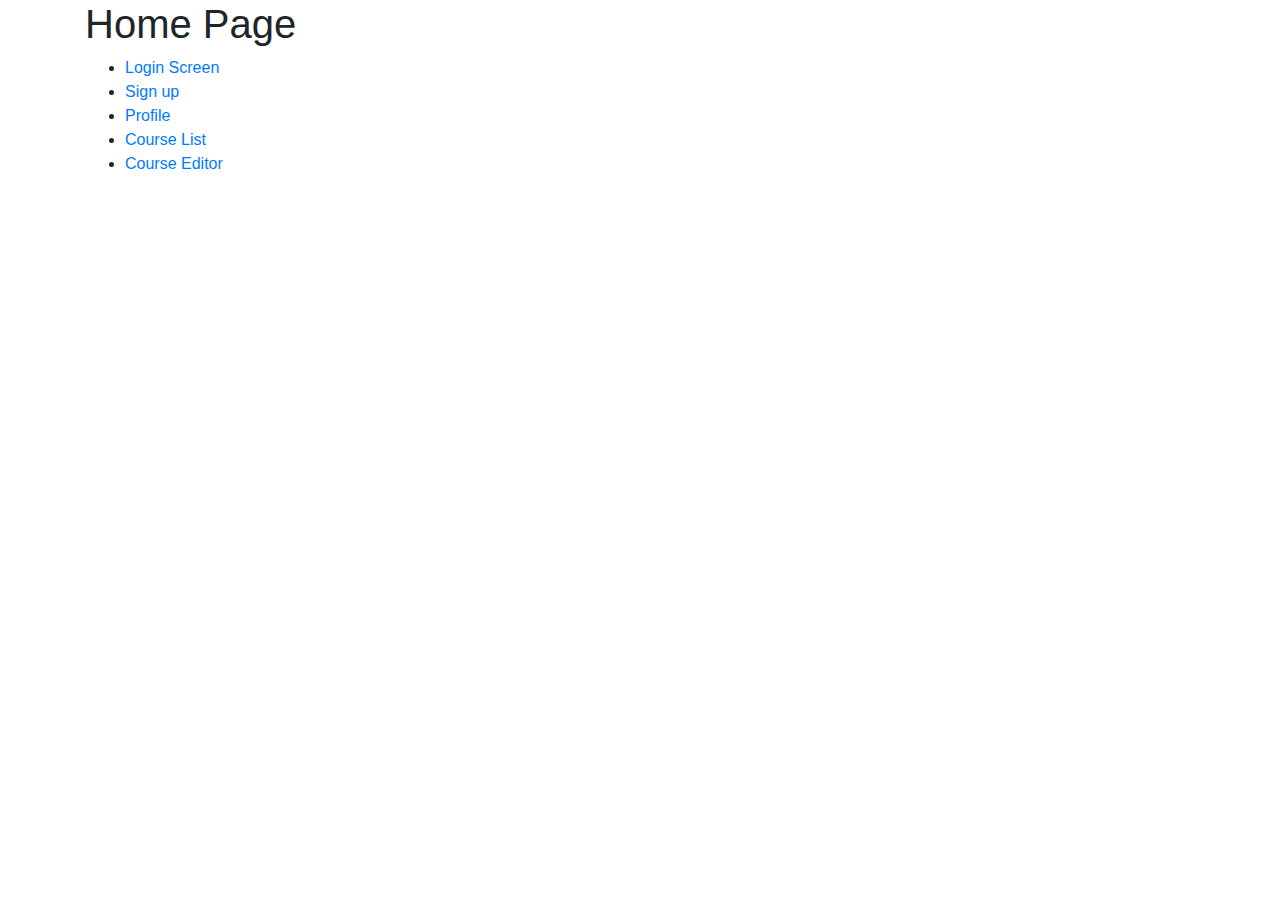
<file: src/main/webapp/index.html>
<!DOCTYPE html>
<html lang="en">
<head>
    <meta charset="UTF-8">
    <title>Homepage</title>
    <link href="https://stackpath.bootstrapcdn.com/bootstrap/4.5.2/css/bootstrap.min.css" rel="stylesheet"/>
    <meta name="viewport" content="width=device-width, initial-scale=1.0">
</head>
<body>
<div class="container">
    <h1>Home Page</h1>

    <ul>

    <li>
        <a href="login/login.template.client.html">
        Login Screen
        </a>
    </li>

    <li>
        <a href="register/register.template.client.html">
            Sign up
        </a>
    </li>

    <li>
        <a href="profile/profile.template.client.html">
        Profile
        </a>
    </li>

    <li>
        <a href="course-list/course-list.template.client.html">
            Course List
        </a>
    </li>

    <li>
        <a href="course-editor/course-editor.template.client.html">
            Course Editor
        </a>
    </li>
    </ul>
</div>
</body>
</html>
</file>
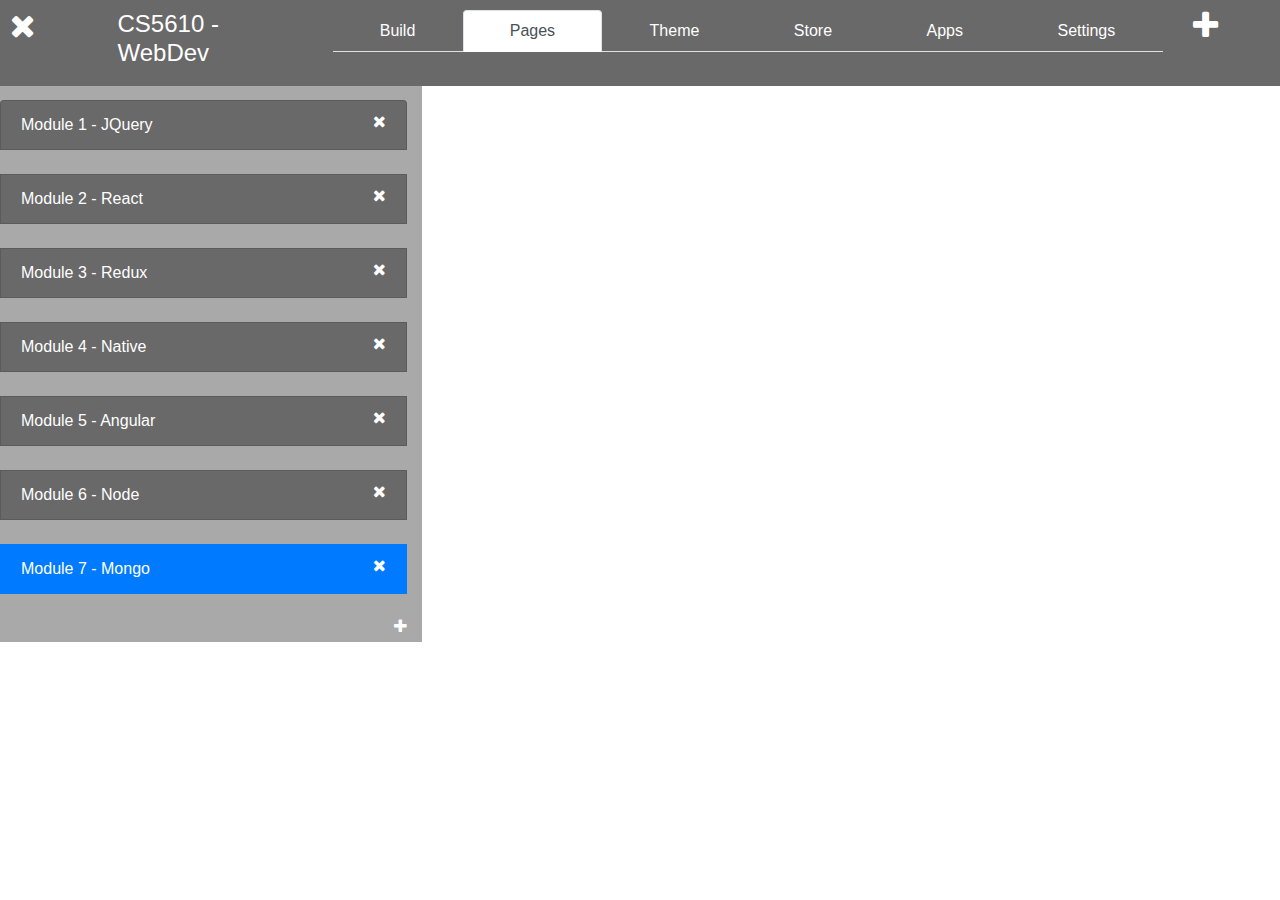
<file: src/main/webapp/course-editor/course-editor.template.client.html>
<!DOCTYPE html>
<html lang="en">
<head>
    <meta charset="UTF-8">
    <title>Course Editor</title>
    <link href="https://stackpath.bootstrapcdn.com/bootstrap/4.5.2/css/bootstrap.min.css" rel="stylesheet"/>
    <link href=" https://stackpath.bootstrapcdn.com/font-awesome/4.7.0/css/font-awesome.min.css" rel="stylesheet"/>
    <link href="../course-editor/course-editor.style.client.css" rel="stylesheet">
    <meta name="viewport" content="width=device-width, initial-scale=1.0">
</head>
<body>


<div class="wbdv-sticky-nav-bar">
    <div class="row">
        <div class="col-1">
            <i class="fa fa-times fa-2x"></i>
        </div>

        <div class="col-2">
            <h4>
                CS5610 - WebDev
            </h4>
        </div>

        <div class="col-8">
            <ul class="nav nav-tabs nav-fill">
                <li class="nav-item">
                    <a class="nav-link  tabfont_color" href="#">
                        Build
                    </a>
                </li>
                <li class="nav-item">
                    <a class="nav-link active" aria-current="page" href="#">
                        Pages
                    </a>
                </li>
                <li class="nav-item">
                    <a class="nav-link  tabfont_color" href="#">
                        Theme
                    </a>
                </li>
                <li class="nav-item">
                    <a class="nav-link  tabfont_color" href="#">
                        Store
                    </a>
                </li>
                <li class="nav-item">
                    <a class="nav-link  tabfont_color" href="#">
                        Apps
                    </a>
                </li>
                <li class="nav-item">
                    <a class="nav-link  tabfont_color" href="#">
                        Settings
                    </a>
                </li>
            </ul>
        </div>

        <div class="col-1">
            <i class="fa fa-plus fa-2x"></i>
        </div>
    </div>
</div>

<!--<div class="container">-->
<div class="row">
    <div class="col-4 lhs_bar">

        <ul class="list-group">
            <li class="list-group-item item">
                Module 1 - JQuery
                <i class="pull-right fa fa-times"></i>
            </li>

            <br>

            <li class="list-group-item item">
                Module 2 - React
                <i class="pull-right fa fa-times"></i>
            </li>

            <br>

            <li class="list-group-item item">
                Module 3 - Redux
                <i class="pull-right fa fa-times"></i>
            </li>

            <br>

            <li class="list-group-item item">
                Module 4 - Native
                <i class="pull-right fa fa-times"></i>
            </li>

            <br>

            <li class="list-group-item item">
                Module 5 - Angular
                <i class="pull-right fa fa-times"></i>
            </li>

            <br>

            <li class="list-group-item item">
                Module 6 - Node
                <i class="pull-right fa fa-times"></i>
            </li>

            <br>

            <li class="list-group-item active">
                Module 7 - Mongo
                <i class="pull-right fa fa-times"></i>
            </li>

            <br>

            <li>
                <i class="fa fa-plus float-right tabfont_color"></i>
            </li>
        </ul>

    </div>

    <div class="col-8 rhs_pills">
        <ul class="nav nav-pills nav-fill">
            <li class="nav-item " >
                <a class="nav-link pills" href="#" >
                    Topic 1
                </a>
            </li>
            <li class="nav-item" >
                <a class="nav-link active" aria-current="page" href="#">
                    Topic 2
                </a>
            </li>
            <li class="nav-item" >
                <a class="nav-link pills" href="#">
                    Topic 3
                </a>
            </li>
            <li class="nav-item">
                <a class="nav-link pills" href="#">
                    Topic 4
                </a>
            </li>
            <li class="nav-item">
                <a class="nav-link disabled" href="#" tabindex="-1" aria-disabled="true">
                    <i class="fa fa-plus"></i>
                </a>
            </li>
        </ul>
    </div>
</div>
<!--</div>-->
</body>
</html>
</file>
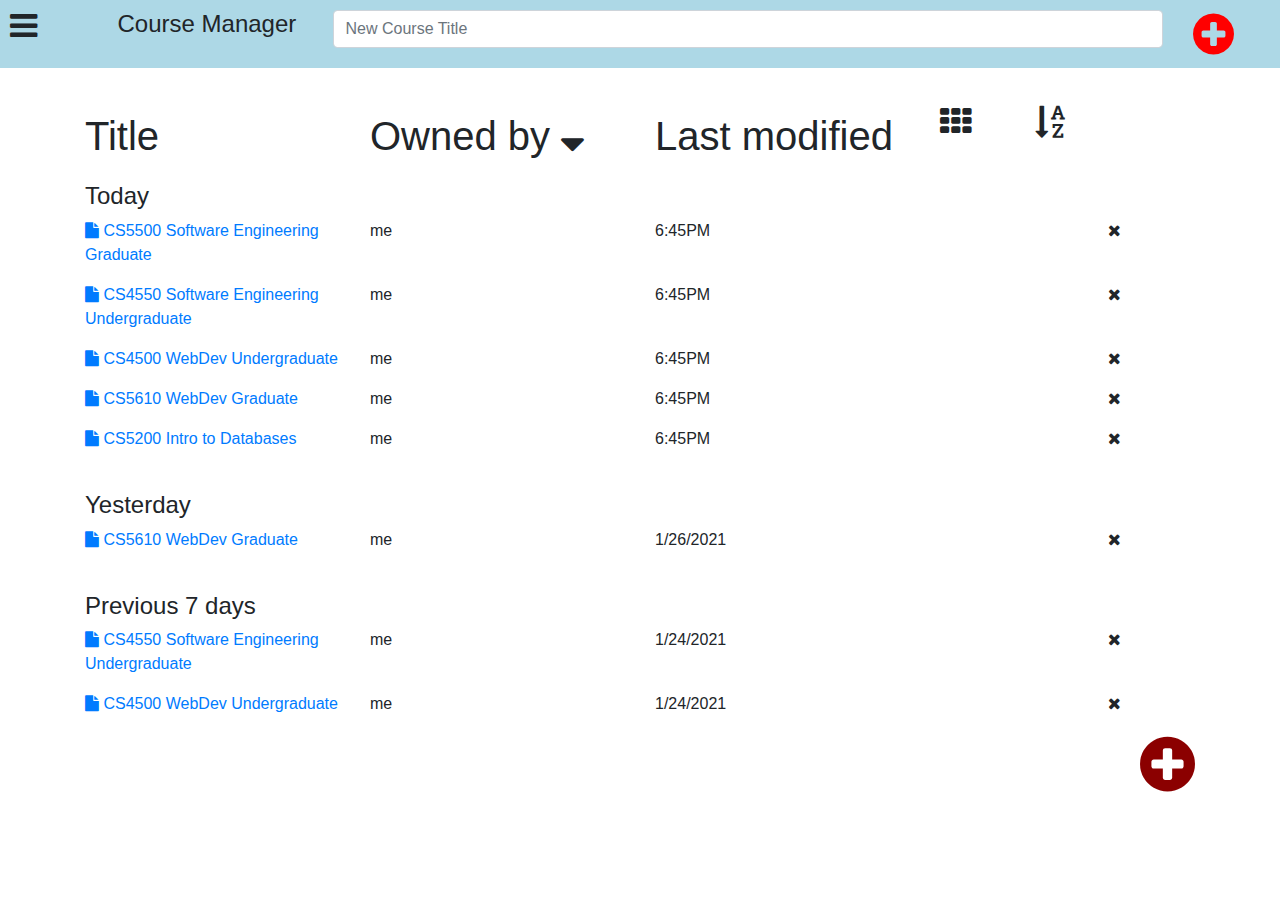
<file: src/main/webapp/course-list/course-list.template.client.html>
<!DOCTYPE html>
<html lang="en">
<head>
    <link href="https://stackpath.bootstrapcdn.com/bootstrap/4.5.2/css/bootstrap.min.css" rel="stylesheet"/>
    <link href="https://stackpath.bootstrapcdn.com/font-awesome/4.7.0/css/font-awesome.min.css" rel="stylesheet"/>
    <link href="../course-list/course-list.style.client.css" rel="stylesheet"/>
    <meta charset="UTF-8">
    <meta name="viewport" content="width=device-width, initial-scale=1.0">
    <title>Course Manager</title>
</head>
<body>
<div class="wbdv-sticky-nav-bar">
    <div class="row">
        <div class="col-1">
            <i class="fa fa-bars fa-2x"></i>
        </div>
        <div class="col-2 d-none d-sm-block">
            <h4>
                Course Manager
            </h4>
        </div>
        <div class="col-8">
            <input class="form-control"
                   placeholder="New Course Title" />
        </div>
        <div class="col-1">
            <i class="fa fa-plus-circle fa-3x button1_color"></i>
        </div>
    </div>
</div>

<br/>
<br/>

<div class="container">
    <div class="mb-3 row">
        <div class="col-sm-3 d-none d-sm-block font">
                Title
        </div>

        <div class="col-sm-3 d-none d-sm-block font">
                Owned by
            <i class="fa fa-sort-down"></i>
        </div>

        <div class="col-sm-3 d-none d-sm-block font">
                Last modified
        </div>

        <div class="col-sm-1 d-none d-sm-block">
            <i class="fa fa-th fa-2x"></i>
        </div>

        <div class="col-sm-1 d-none d-sm-block">
            <i class="fa fa-sort-alpha-asc fa-2x"></i>
        </div>

        <div class="col-1">

        </div>
    </div>



    <h4>
        Today
    </h4>
    <div class="mb-3 row">
        <div class="col-sm-3">
            <a href="../course-editor/course-editor.template.client.html">
                <i class="fa fa-file"></i>
                CS5500 Software Engineering Graduate
            </a>
        </div>
        <div class="col-sm-3 d-none d-sm-block">
            me
        </div>
        <div class="col-sm-3 d-none d-sm-block">
            6:45PM
        </div>
        <div class="col-sm-1 d-none d-sm-block">
        </div>
        <div class="col-sm-1 d-none d-sm-block">
        </div>
        <div class="col-1">
            <i class="fa fa-times"></i>
        </div>
    </div>
    <div class="mb-3 row">
        <div class="col-sm-3">
            <a href="../course-editor/course-editor.template.client.html">
                <i class="fa fa-file"></i>
                CS4550 Software Engineering Undergraduate
            </a>
        </div>
        <div class="col-sm-3 d-none d-sm-block">
            me
        </div>
        <div class="col-sm-3 d-none d-sm-block">
            6:45PM
        </div>
        <div class="col-sm-1 d-none d-sm-block">
        </div>
        <div class="col-sm-1 d-none d-sm-block">
        </div>
        <div class="col-1">
            <i class="fa fa-times"></i>
        </div>
    </div>
    <div class="mb-3 row">
        <div class="col-sm-3">
            <a href="../course-editor/course-editor.template.client.html">
                <i class="fa fa-file"></i>
                CS4500 WebDev Undergraduate
            </a>
        </div>
        <div class="col-sm-3 d-none d-sm-block">
            me
        </div>
        <div class="col-sm-3 d-none d-sm-block">
            6:45PM
        </div>
        <div class="col-sm-1 d-none d-sm-block">
        </div>
        <div class="col-sm-1 d-none d-sm-block">
        </div>
        <div class="col-1">
            <i class="fa fa-times"></i>
        </div>
    </div>
    <div class="mb-3 row">
        <div class="col-sm-3">
            <a href="../course-editor/course-editor.template.client.html">
                <i class="fa fa-file"></i>
                CS5610 WebDev Graduate
            </a>
        </div>
        <div class="col-sm-3 d-none d-sm-block">
            me
        </div>
        <div class="col-sm-3 d-none d-sm-block">
            6:45PM
        </div>
        <div class="col-sm-1 d-none d-sm-block">
        </div>
        <div class="col-sm-1 d-none d-sm-block">
        </div>
        <div class="col-1">
            <i class="fa fa-times"></i>
        </div>
    </div>
    <div class="mb-3 row">
        <div class="col-sm-3">
            <a href="../course-editor/course-editor.template.client.html">
                <i class="fa fa-file"></i>
                CS5200 Intro to Databases
            </a>
        </div>
        <div class="col-sm-3 d-none d-sm-block">
            me
        </div>
        <div class="col-sm-3 d-none d-sm-block">
            6:45PM
        </div>
        <div class="col-sm-1 d-none d-sm-block">
        </div>
        <div class="col-sm-1 d-none d-sm-block">
        </div>
        <div class="col-1">
            <i class="fa fa-times"></i>
        </div>
    </div>

    <br/>

    <h4>Yesterday</h4>
    <div class="mb-3 row">
        <div class="col-sm-3">
            <a href="../course-editor/course-editor.template.client.html">
                <i class="fa fa-file"></i>
                CS5610 WebDev Graduate
            </a>
        </div>
        <div class="col-sm-3 d-none d-sm-block">
            me
        </div>
        <div class="col-sm-3 d-none d-sm-block">
            1/26/2021
        </div>
        <div class="col-sm-1 d-none d-sm-block">
        </div>
        <div class="col-sm-1 d-none d-sm-block">
        </div>
        <div class="col-1">
            <i class="fa fa-times"></i>
        </div>
    </div>


    <br/>

    <h4>
        Previous 7 days
    </h4>
    <div class="mb-3 row">
        <div class="col-sm-3">
            <a href="../course-editor/course-editor.template.client.html">
                <i class="fa fa-file"></i>
                CS4550 Software Engineering Undergraduate
            </a>
        </div>
        <div class="col-sm-3 d-none d-sm-block">
            me
        </div>
        <div class="col-sm-3 d-none d-sm-block">
            1/24/2021
        </div>
        <div class="col-sm-1 d-none d-sm-block">
        </div>
        <div class="col-sm-1 d-none d-sm-block">
        </div>
        <div class="col-1">
            <i class="fa fa-times"></i>
        </div>
    </div>

    <div class="mb-3 row">
        <div class="col-sm-3">
            <a href="../course-editor/course-editor.template.client.html">
                <i class="fa fa-file"></i>
                CS4500 WebDev Undergraduate
            </a>
        </div>
        <div class="col-sm-3 d-none d-sm-block">
            me
        </div>
        <div class="col-sm-3 d-none d-sm-block">
            1/24/2021
        </div>
        <div class="col-sm-1 d-none d-sm-block">
        </div>
        <div class="col-sm-1 d-none d-sm-block">
        </div>
        <div class="col-1">
            <i class="fa fa-times"></i>
        </div>
    </div>

    <div>
        <i class="fa fa-plus-circle fa-4x button2_color float-right"></i>
    </div>
</div>

</body>
</html>
</file>
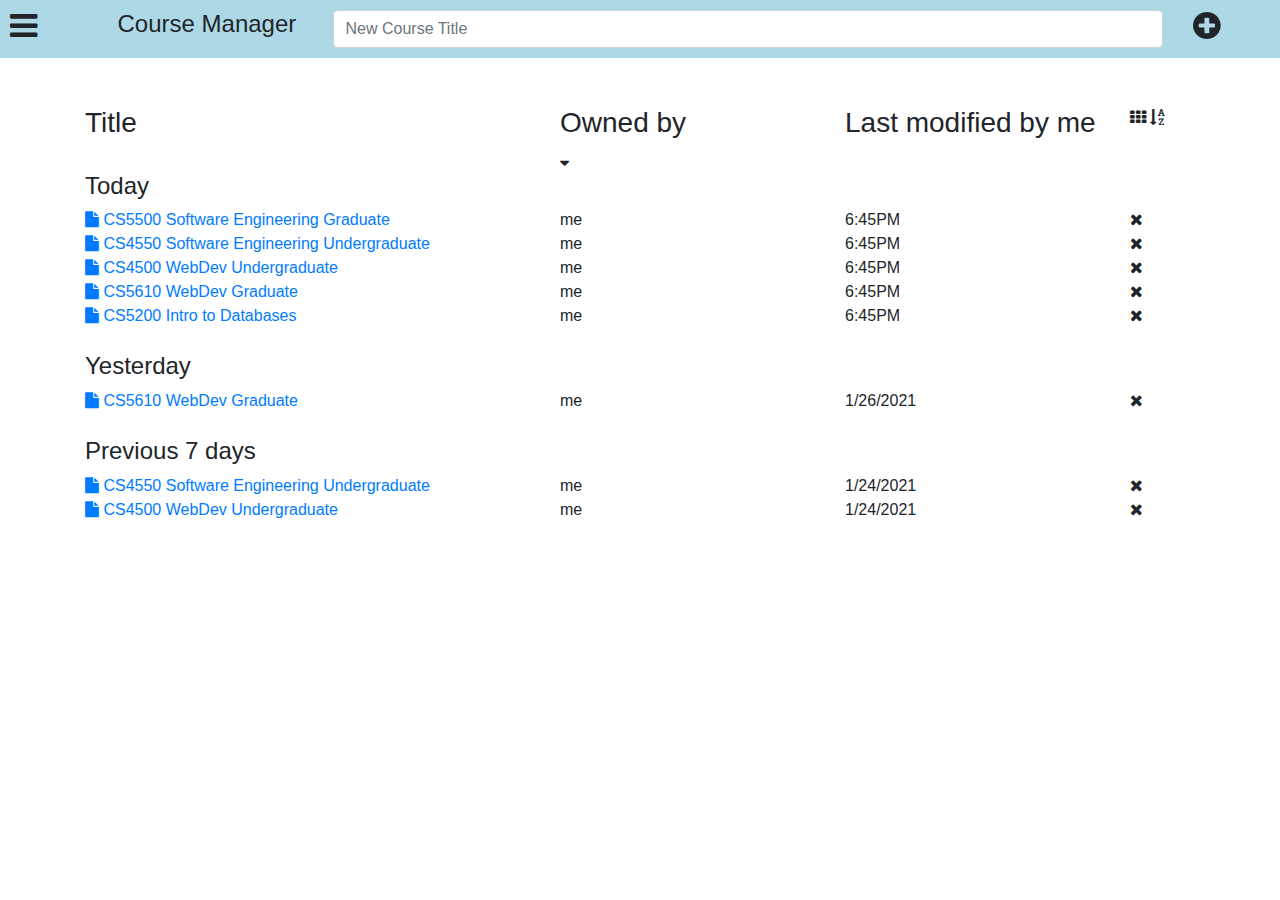
<file: src/main/webapp/dashboard/dashboard-grid.template.client.html>
<!DOCTYPE html>
<html lang="en">
<head>
    <link href="https://stackpath.bootstrapcdn.com/bootstrap/4.5.2/css/bootstrap.min.css" rel="stylesheet"/>
    <link href="https://stackpath.bootstrapcdn.com/font-awesome/4.7.0/css/font-awesome.min.css" rel="stylesheet"/>
<!--    <link href="../dashboard/dashboard-grid.style.client.css" rel="stylesheet"/>-->
    <link href="../styles.css" rel="stylesheet"/>
    <meta charset="UTF-8">
    <title>Title</title>
</head>
<body>
<div class="wbdv-sticky-nav-bar">
    <div class="row">
        <div class="col-1">
            <i class="fa fa-bars fa-2x"></i>
        </div>
        <div class="col-2">
            <h4>
                Course Manager
            </h4>
        </div>
        <div class="col-8">
            <input class="form-control"
                   placeholder="New Course Title" />
        </div>
        <div class="col-1">
            <i class="fa fa-plus-circle fa-2x"></i>
        </div>
    </div>
</div>

<br/>
<br/>

<div class="container">
    <div class="row">
        <div class="col-5">
            <h3>
                Title
            </h3>
        </div>
        <div class="col-3">
            <h3>
                Owned by
            </h3>
            <i class="fa fa-sort-down"></i>
        </div>
        <div class="col-3">
            <h3>
                Last modified by me
            </h3>
        </div>
        <div class="col-1">
            <i class="fa fa-th"></i>
            <i class="fa fa-sort-alpha-asc"></i>
        </div>
    </div>

    <h4>
        Today
    </h4>
    <div class="row">
        <div class="col-5">
            <a href="../editor/editor.template.client.html">
                <i class="fa fa-file"></i>
                CS5500 Software Engineering Graduate
            </a>
        </div>
        <div class="col-3">
            me
        </div>
        <div class="col-3">
            6:45PM
        </div>
        <div class="col-1">
            <i class="fa fa-times"></i>
        </div>
    </div>
    <div class="row">
        <div class="col-5">
            <a href="../editor/editor.template.client.html">
                <i class="fa fa-file"></i>
                CS4550 Software Engineering Undergraduate
            </a>
        </div>
        <div class="col-3">
            me
        </div>
        <div class="col-3">
            6:45PM
        </div>
        <div class="col-1">
            <i class="fa fa-times"></i>
        </div>
    </div>
    <div class="row">
        <div class="col-5">
            <a href="../editor/editor.template.client.html">
                <i class="fa fa-file"></i>
                CS4500 WebDev Undergraduate
            </a>
        </div>
        <div class="col-3">
            me
        </div>
        <div class="col-3">
            6:45PM
        </div>
        <div class="col-1">
            <i class="fa fa-times"></i>
        </div>
    </div>
    <div class="row">
        <div class="col-5">
            <a href="../editor/editor.template.client.html">
                <i class="fa fa-file"></i>
                CS5610 WebDev Graduate
            </a>
        </div>
        <div class="col-3">
            me
        </div>
        <div class="col-3">
            6:45PM
        </div>
        <div class="col-1">
            <i class="fa fa-times"></i>
        </div>
    </div>
    <div class="row">
        <div class="col-5">
            <a href="../editor/editor.template.client.html">
                <i class="fa fa-file"></i>
                CS5200 Intro to Databases
            </a>
        </div>
        <div class="col-3">
            me
        </div>
        <div class="col-3">
            6:45PM
        </div>
        <div class="col-1">
            <i class="fa fa-times"></i>
        </div>
    </div>

    <br/>

    <h4>Yesterday</h4>
    <div class="row">
        <div class="col-5">
            <a href="../editor/editor.template.client.html">
                <i class="fa fa-file"></i>
                CS5610 WebDev Graduate
            </a>
        </div>
        <div class="col-3">
            me
        </div>
        <div class="col-3">
            1/26/2021
        </div>
        <div class="col-1">
            <i class="fa fa-times"></i>
        </div>
    </div>


    <br/>

    <h4>
        Previous 7 days
    </h4>
    <div class="row">
        <div class="col-5">
            <a href="../editor/editor.template.client.html">
                <i class="fa fa-file"></i>
                CS4550 Software Engineering Undergraduate
            </a>
        </div>
        <div class="col-3">
            me
        </div>
        <div class="col-3">
            1/24/2021
        </div>
        <div class="col-1">
            <i class="fa fa-times"></i>
        </div>
    </div>

    <div class="row">
        <div class="col-5">
            <a href="../editor/editor.template.client.html">
                <i class="fa fa-file"></i>
                CS4500 WebDev Undergraduate
            </a>
        </div>
        <div class="col-3">
            me
        </div>
        <div class="col-3">
            1/24/2021
        </div>
        <div class="col-1">
            <i class="fa fa-times"></i>
        </div>
    </div>

</div>
</body>
</html>
</file>
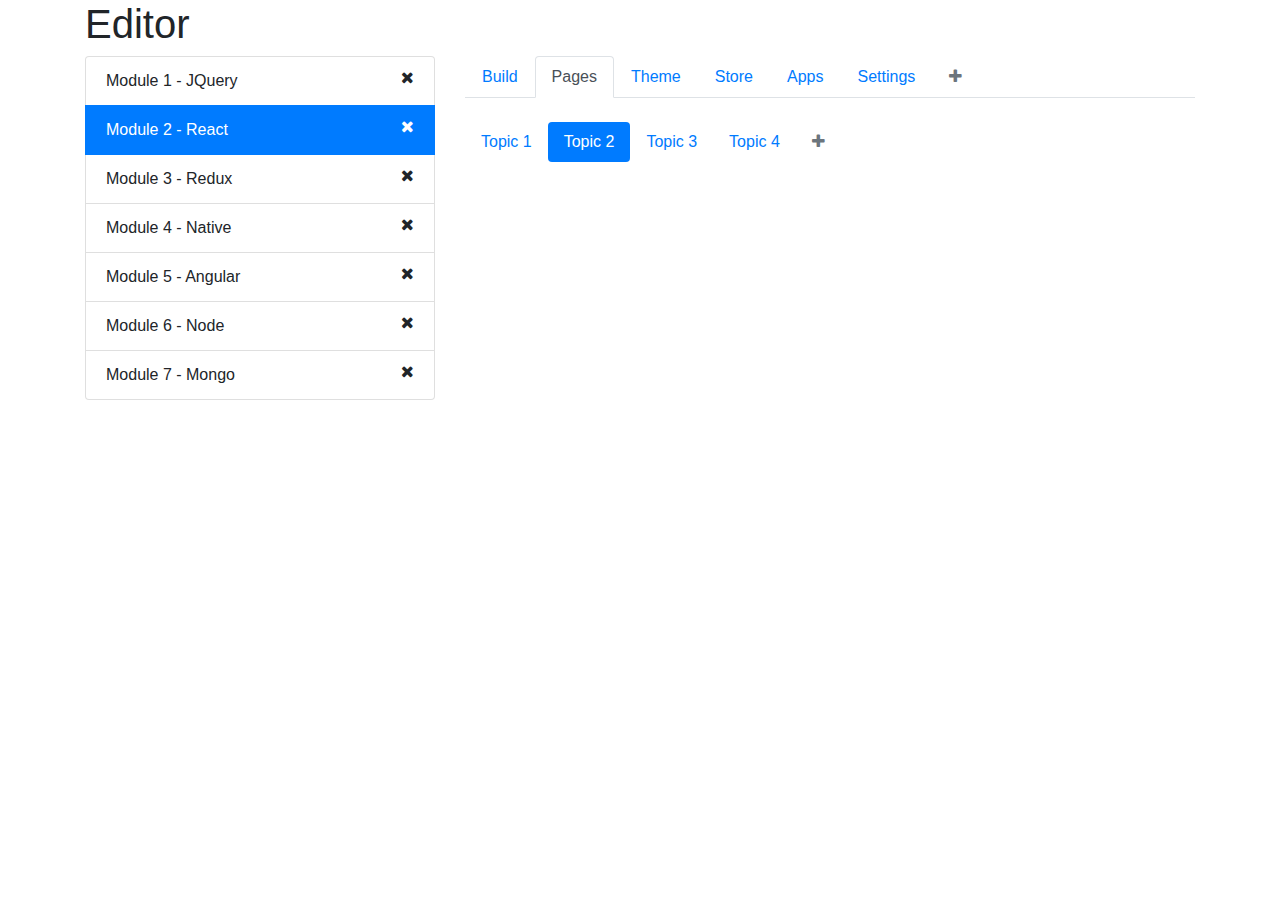
<file: src/main/webapp/editor/editor.template.client.html>
<!DOCTYPE html>
<html lang="en">
<head>
    <meta charset="UTF-8">
    <title>Editor</title>
    <link href="https://stackpath.bootstrapcdn.com/bootstrap/4.5.2/css/bootstrap.min.css" rel="stylesheet"/>
    <link href=" https://stackpath.bootstrapcdn.com/font-awesome/4.7.0/css/font-awesome.min.css" rel="stylesheet"/>
</head>
<body>
<div class="container">

    <h1>Editor</h1>

    <div class="row">
        <div class="col-4">

            <ul class="list-group">
                <li class="list-group-item">
                    Module 1 - JQuery
                    <i class="pull-right fa fa-times"></i>
                </li>
                <li class="list-group-item active">
                    Module 2 - React
                    <i class="pull-right fa fa-times"></i>
                </li>
                <li class="list-group-item">
                    Module 3 - Redux
                    <i class="pull-right fa fa-times"></i>
                </li>
                <li class="list-group-item">
                    Module 4 - Native
                    <i class="pull-right fa fa-times"></i>
                </li>
                <li class="list-group-item">
                    Module 5 - Angular
                    <i class="pull-right fa fa-times"></i>
                </li>
                <li class="list-group-item">
                    Module 6 - Node
                    <i class="pull-right fa fa-times"></i>
                </li>
                <li class="list-group-item">
                    Module 7 - Mongo
                    <i class="pull-right fa fa-times"></i>
                </li>
            </ul>

        </div>



        <div class="col-8">
            <ul class="nav nav-tabs">
                <li class="nav-item">
                    <a class="nav-link" href="#">
                        Build
                    </a>
                </li>
                <li class="nav-item">
                    <a class="nav-link active" aria-current="page" href="#">
                        Pages
                    </a>
                </li>
                <li class="nav-item">
                    <a class="nav-link" href="#">
                        Theme
                    </a>
                </li>
                <li class="nav-item">
                    <a class="nav-link" href="#">
                        Store
                    </a>
                </li>
                <li class="nav-item">
                    <a class="nav-link" href="#">
                        Apps
                    </a>
                </li>
                <li class="nav-item">
                    <a class="nav-link" href="#">
                        Settings
                    </a>
                </li>
                <li class="nav-item">
                    <a class="nav-link disabled" href="#" tabindex="-1" aria-disabled="true">
                        <i class="fa fa-plus"></i>
                    </a>
                </li>
            </ul>

            <br/>

            <ul class="nav nav-pills">
                <li class="nav-item">
                    <a class="nav-link" href="#">
                        Topic 1
                    </a>
                </li>
                <li class="nav-item">
                    <a class="nav-link active" aria-current="page" href="#">
                        Topic 2
                    </a>
                </li>
                <li class="nav-item">
                    <a class="nav-link" href="#">
                        Topic 3
                    </a>
                </li>
                <li class="nav-item">
                    <a class="nav-link" href="#">
                        Topic 4
                    </a>
                </li>
                <li class="nav-item">
                    <a class="nav-link disabled" href="#" tabindex="-1" aria-disabled="true">
                        <i class="fa fa-plus"></i>
                    </a>
                </li>
            </ul>
        </div>
    </div>








</div>
</body>
</html>
</file>
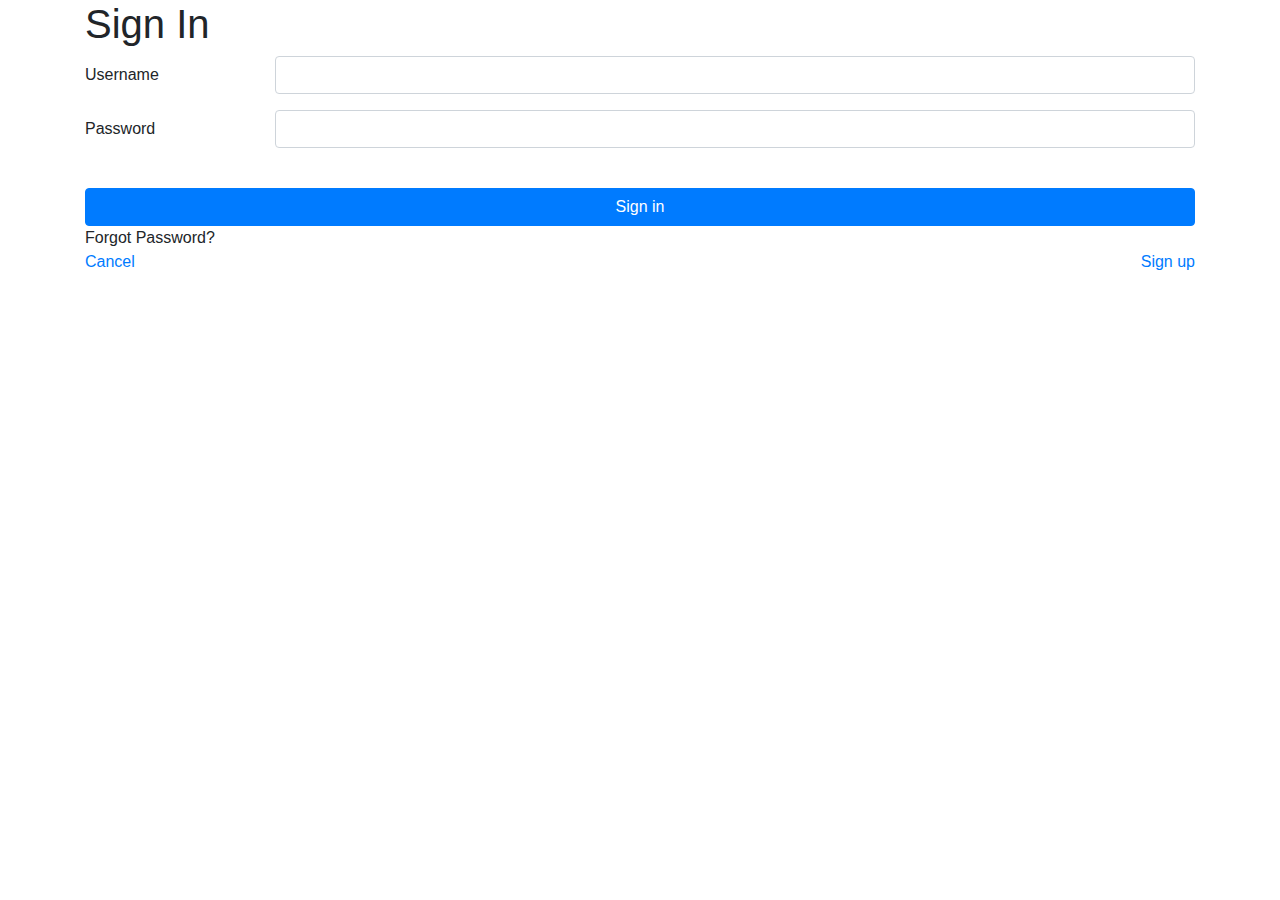
<file: src/main/webapp/login/login.template.client.html>
<!DOCTYPE html>
<html lang="en">
<head>
    <meta charset="UTF-8">
    <title>Login</title>
    <link href="https://stackpath.bootstrapcdn.com/bootstrap/4.5.2/css/bootstrap.min.css" rel="stylesheet"/>
<!--    <link rel=""> -->
</head>
<body>
<div class="container">
    <h1>
        Sign In
    </h1>

    <div class="mb-3 row">
        <label class="col-sm-2 col-form-label">
            Username
        </label>
        <div class="col-sm-10">
            <input class="form-control"/>
        </div>
    </div>

    <div class="mb-3 row">
        <label class="col-sm-2 col-form-label">
            Password
        </label>
        <div class="col-sm-10">
            <input class="form-control"/>
        </div>
    </div>

    <br/>

    <div>
        <a href="../profile/profile.template.client.html">
            <button class="btn btn-primary btn-block">Sign in</button>
        </a>
    </div>

    <div>
        <a>Forgot Password?

        </a>
    </div>

    <div>
        <a href="../register/register.template.client.html" class="float-right">
            Sign up
        </a>
    </div>

    <div>
        <a href="../index.html">
            Cancel
        </a>
    </div>

</div>
</body>
</html>
</file>
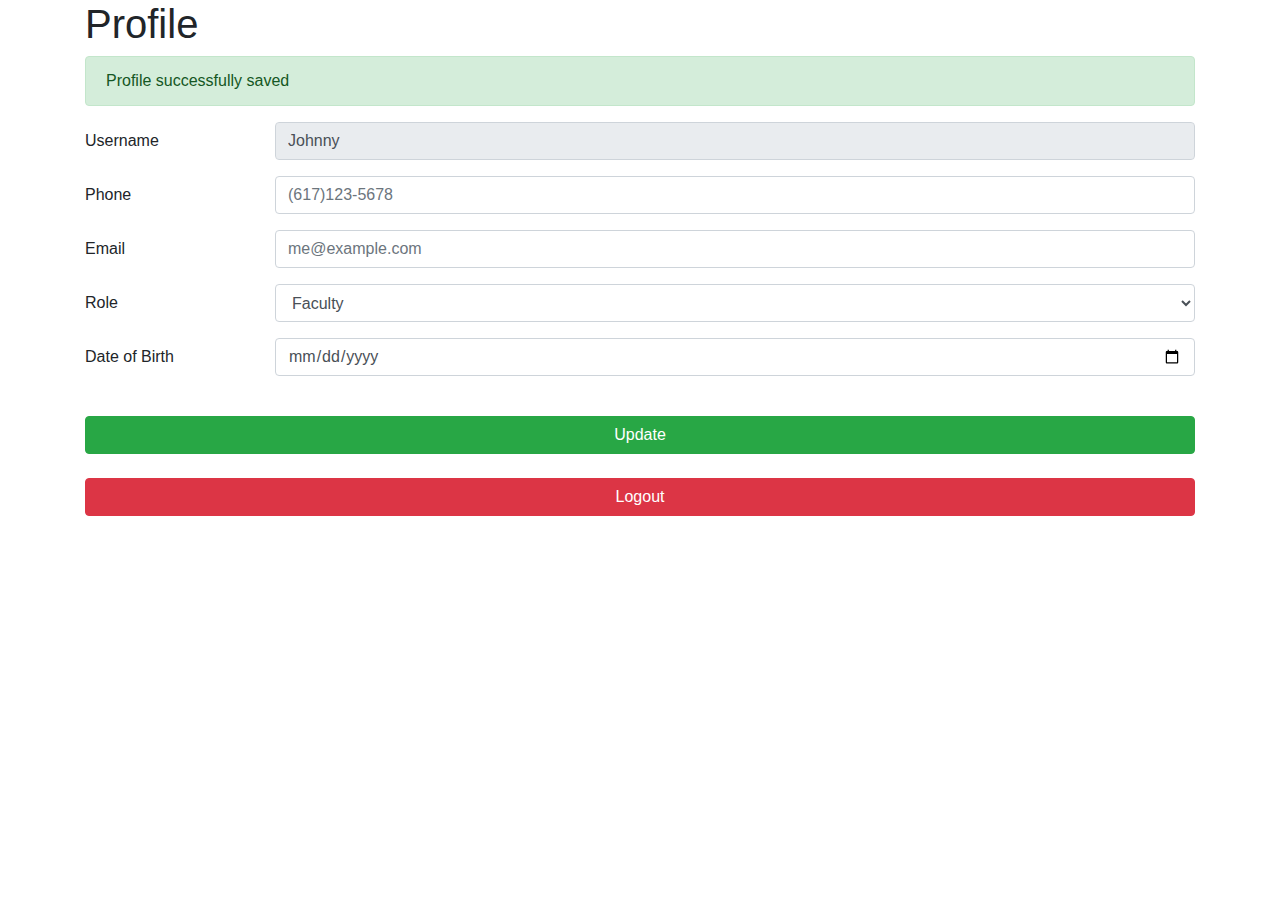
<file: src/main/webapp/profile/profile.template.client.html>
<!DOCTYPE html>
<html lang="en">
<head>
    <meta charset="UTF-8">
    <title>Profile</title>
    <link href="https://stackpath.bootstrapcdn.com/bootstrap/4.5.2/css/bootstrap.min.css" rel="stylesheet"/>
</head>
<body>
<div class="container">
    <h1>
        Profile
    </h1>

    <div class="alert alert-success" role="alert">
        Profile successfully saved
    </div>

    <div class="mb-3 row">
        <label for="username"
               class="col-sm-2 col-form-label">
            Username
        </label>
        <div class="col-sm-10">
            <input type="text"
                   readonly
                   class="form-control"
                   id="username"
                   title="Please enter a valid username"
                   value="Johnny"/>
        </div>
    </div>



    <div class="mb-3 row">
        <label
                for="phone"
                class="col-sm-2 col-form-label">
            Phone
        </label>
        <div class="col-sm-10">
            <input type="tel"
                   class="form-control"
                   placeholder="(617)123-5678"
                   title="Please enter a valid phone number"
                   id="phone"/>
        </div>
    </div>



    <div class="mb-3 row">
        <label
                for="email"
                class="col-sm-2 col-form-label">
            Email
        </label>
        <div class="col-sm-10">
            <input type="email"
                   class="form-control"
                   placeholder="me@example.com"
                   title="Please enter a valid email"
                   id="email"/>
        </div>
    </div>



    <div class="mb-3 row">
        <label
                for="role"
                class="col-sm-2 col-form-label">
            Role
        </label>
        <div class="col-sm-10">
            <select type="email"
                    class="form-control"
                    placeholder="me@example.com"
                    title="Please select a role"
                    id="role">
                <option>Faculty</option>
                <option>Student</option>
                <option>Admin</option>
            </select>
        </div>
    </div>



    <div class="mb-3 row">
        <label
                for="DOB"
                class="col-sm-2 col-form-label">
            Date of Birth
        </label>
        <div class="col-sm-10">
            <input type="date"
                   class="form-control"
                   placeholder="2021/1/24"
                   title="Please select a date"
                   id="DOB"/>
        </div>
    </div>

    <br/>

    <div class="d-grid gap-2">
        <button class="btn btn-success btn-block"
                type="button">
            Update
        </button>
    </div>

    <br>

    <div class="d-grid gap-2">
        <a href="../index.html">
            <button class="btn btn-danger btn-block"
                    type="button">
                Logout
            </button>
        </a>
    </div>
</div>

</body>
</html>
</file>
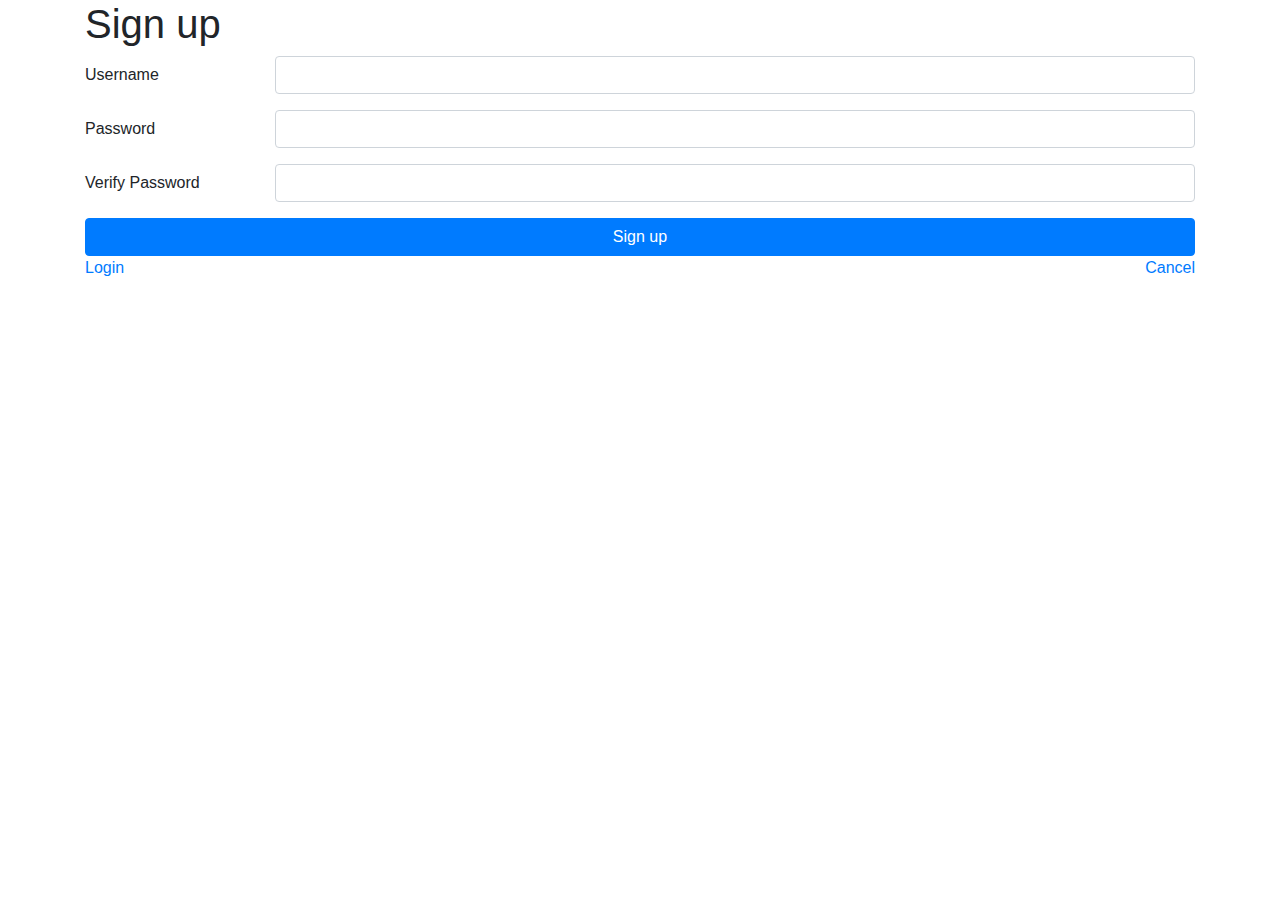
<file: src/main/webapp/register/register.template.client.html>
<!DOCTYPE html>
<html lang="en">
<head>
    <meta charset="UTF-8">
    <title>Sign up</title>
    <link href="https://stackpath.bootstrapcdn.com/bootstrap/4.5.2/css/bootstrap.min.css" rel="stylesheet"/>
    <meta name="viewport" content="width=device-width, initial-scale=1.0">
</head>
<body>
<div class="container">
    <h1>
        Sign up
    </h1>



    <div class="mb-3 row">
        <label class="col-sm-2 col-form-label">
            Username
        </label>
        <div class="col-sm-10">
            <input class="form-control"/>
        </div>
    </div>

    <div class="mb-3 row">
        <label class="col-sm-2 col-form-label">
            Password
        </label>
        <div class="col-sm-10">
            <input class="form-control"/>
        </div>
    </div>

    <div class="mb-3 row">
        <label class="col-sm-2 col-form-label">
            Verify Password
        </label>
        <div class="col-sm-10">
            <input class="form-control"/>
        </div>
    </div>



    <div>
        <a href="../profile/profile.template.client.html">
            <button class="btn btn-primary btn-block">Sign up</button>
        </a>
    </div>

    <div>
        <a href="../login/login.template.client.html" class="float-left">
            Login
        </a>
    </div>

    <div>
        <a href="../index.html" class="float-right">
            Cancel
        </a>
    </div>

</div>
</body>
</html>
</file>
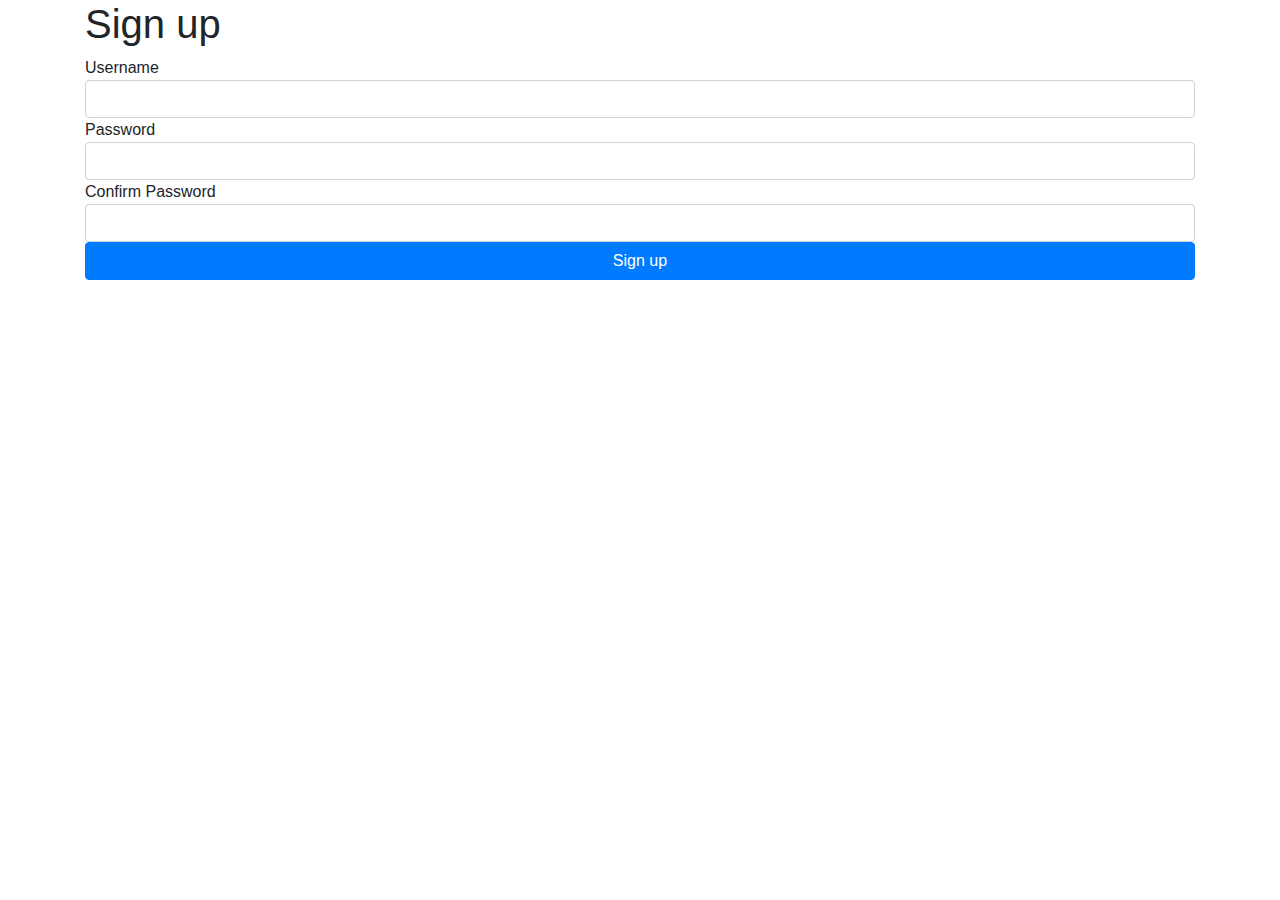
<file: src/main/webapp/SignUp/SignUp.template.client.html>
<!DOCTYPE html>
<html lang="en">
<head>
    <meta charset="UTF-8">
    <title>Sign up</title>
    <link href="https://stackpath.bootstrapcdn.com/bootstrap/4.5.2/css/bootstrap.min.css" rel="stylesheet"/>

</head>
<body>
<div class="container">
    <h1>
        Sign up
    </h1>

    <div>
        Username <input class="form-control"/>
    </div>

    <div>
        Password    <input class="form-control"/>
    </div>

    <div>
        Confirm Password    <input class="form-control"/>
    </div>

    <div>
        <a href="../index.html">
            <button class="btn btn-primary btn-block">Sign up</button>
        </a>
    </div>
</div>
</body>
</html>
</file>
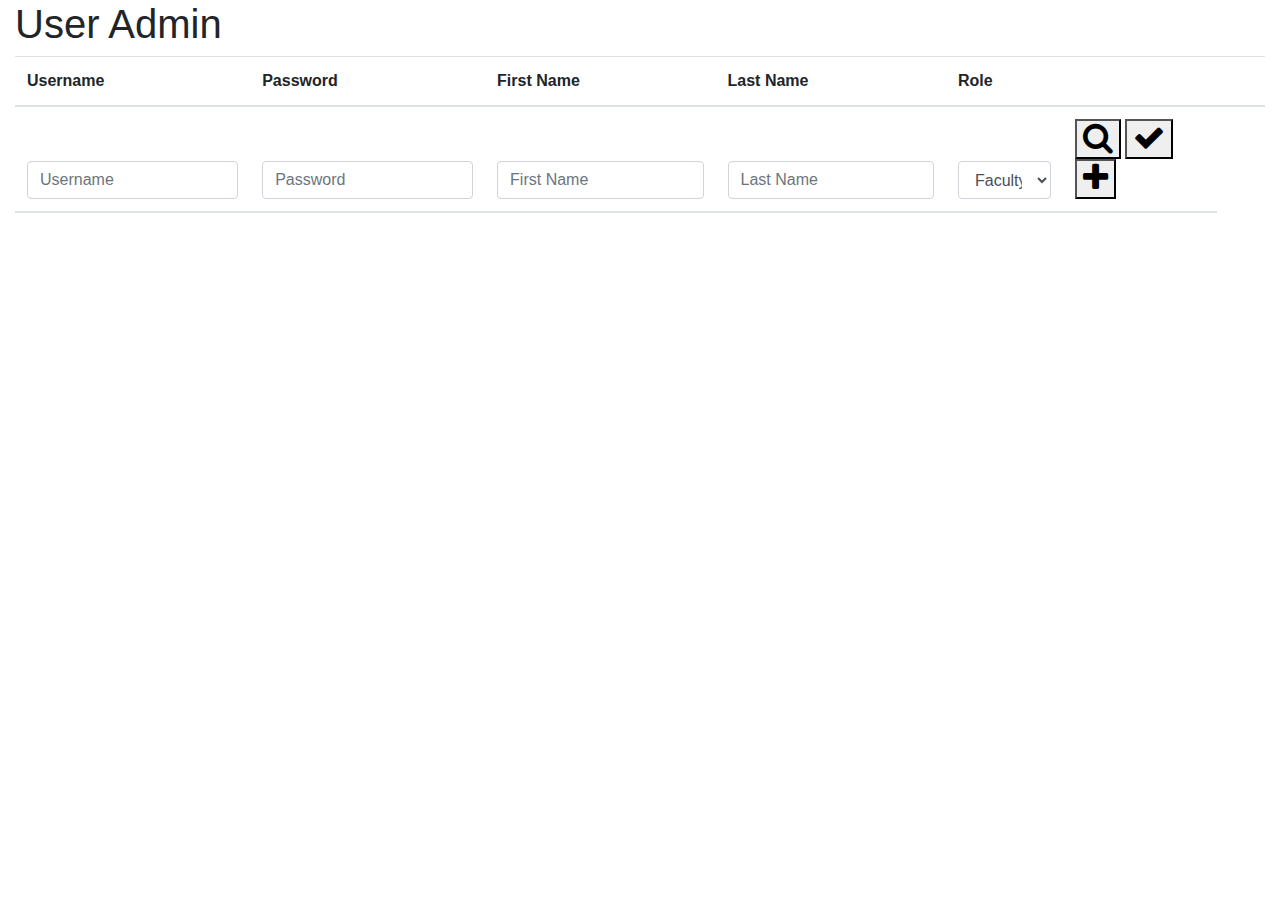
<file: src/main/webapp/user-admin/user-admin.template.client.html>
<!DOCTYPE html>
<html lang="en">
<head>
    <meta charset="UTF-8">
    <title>User Admin</title>
    <link href="https://stackpath.bootstrapcdn.com/bootstrap/4.5.2/css/bootstrap.min.css" rel="stylesheet"/>
    <link rel="stylesheet" href="https://maxcdn.bootstrapcdn.com/font-awesome/4.7.0/css/font-awesome.min.css"/>
<!--    <link href="course.style.client.css" rel="stylesheet" />-->
    <script src="https://ajax.googleapis.com/ajax/libs/jquery/3.5.1/jquery.min.js"></script>
    <script src="../services/user.service.client.js"></script>
    <script src="user-admin.controller.client.js"></script>

</head>
<body>
<div class="container-fluid">
    <h1 id="the-course-list-heading">User Admin</h1>
    <table class="table">
        <thead>
        <tr>
            <th>Username</th>
            <th>Password</th>
            <th>First Name</th>
            <th>Last Name</th>
            <th>Role</th>
            <th></th>
            <th></th>
            <th></th>
        </tr>
        <tr>
            <th><input class="form-control wbdv-username-fld"
                       placeholder="Username"/></th>
            <th><input class="form-control wbdv-password-fld"
                       type="password"
                       placeholder="Password"/></th>
            <th><input class="form-control wbdv-firstname-fld"
                       placeholder="First Name"/></th>
            <th>
                <input class="form-control wbdv-lastname-fld"
                       placeholder="Last Name"/></th>
            <th>
                <select class="form-control wbdv-role-fld">
                    <option>Faculty</option>
                    <option>Student</option>
                </select>
            </th>
            <th>
                <button class="wbdv-update-btn">
                    <i class="fa fa-search fa-2x"></i>
                </button>
                <button class="wbdv-update-btn">
                    <i class="fa fa-check fa-2x"></i>
                </button>
                <button class="wbdv-create-btn">
                    <i class="fa fa-plus fa-2x"></i>
                </button>
            </th>
        </tr>
        </thead>
        <tbody></tbody>
    </table>
</div>

</body>
</html>
</file>
<file: src/main/webapp/course-editor/course-editor.style.client.css>
.wbdv-sticky-nav-bar{
    background-color: dimgrey;
    color: white;
    padding: 10px;
    position: fixed;
    width: 100%;
    z-index: 1;
}

.tabfont_color{
    color: white;
}

.lhs_bar{
    background-color:darkgrey;
    padding-top: 100px;
    width: 100%;
}

.item{
    background-color: dimgrey;
    color:white;
}

.pills {
    background-color:darkgrey;
}

.rhs_bar{
    padding-top: 100px;
}
</file>
<file: src/main/webapp/course-list/course-list.style.client.css>
.wbdv-sticky-nav-bar{
    background-color: lightblue;
    padding: 10px;
    position: fixed;
    width: 100%;
    z-index: 1;
}

.container{
    padding-top: 58px;
}

.font{
    font-size: 40px;
}

.fix{
    width: 100%;
}

.button1_color{
    color: #ff0000;
}

.button2_color{
    color: darkred;
}

.container .col-1 {
    position: absolute;
    right: 80px;
}
</file>
<file: src/main/webapp/styles.css>
.wbdv-sticky-nav-bar{
    background-color: lightblue;
    padding: 10px;
    position: fixed;
    width: 100%;
    z-index: 1;
}

.container{
    padding-top: 58px;
}
</file>
